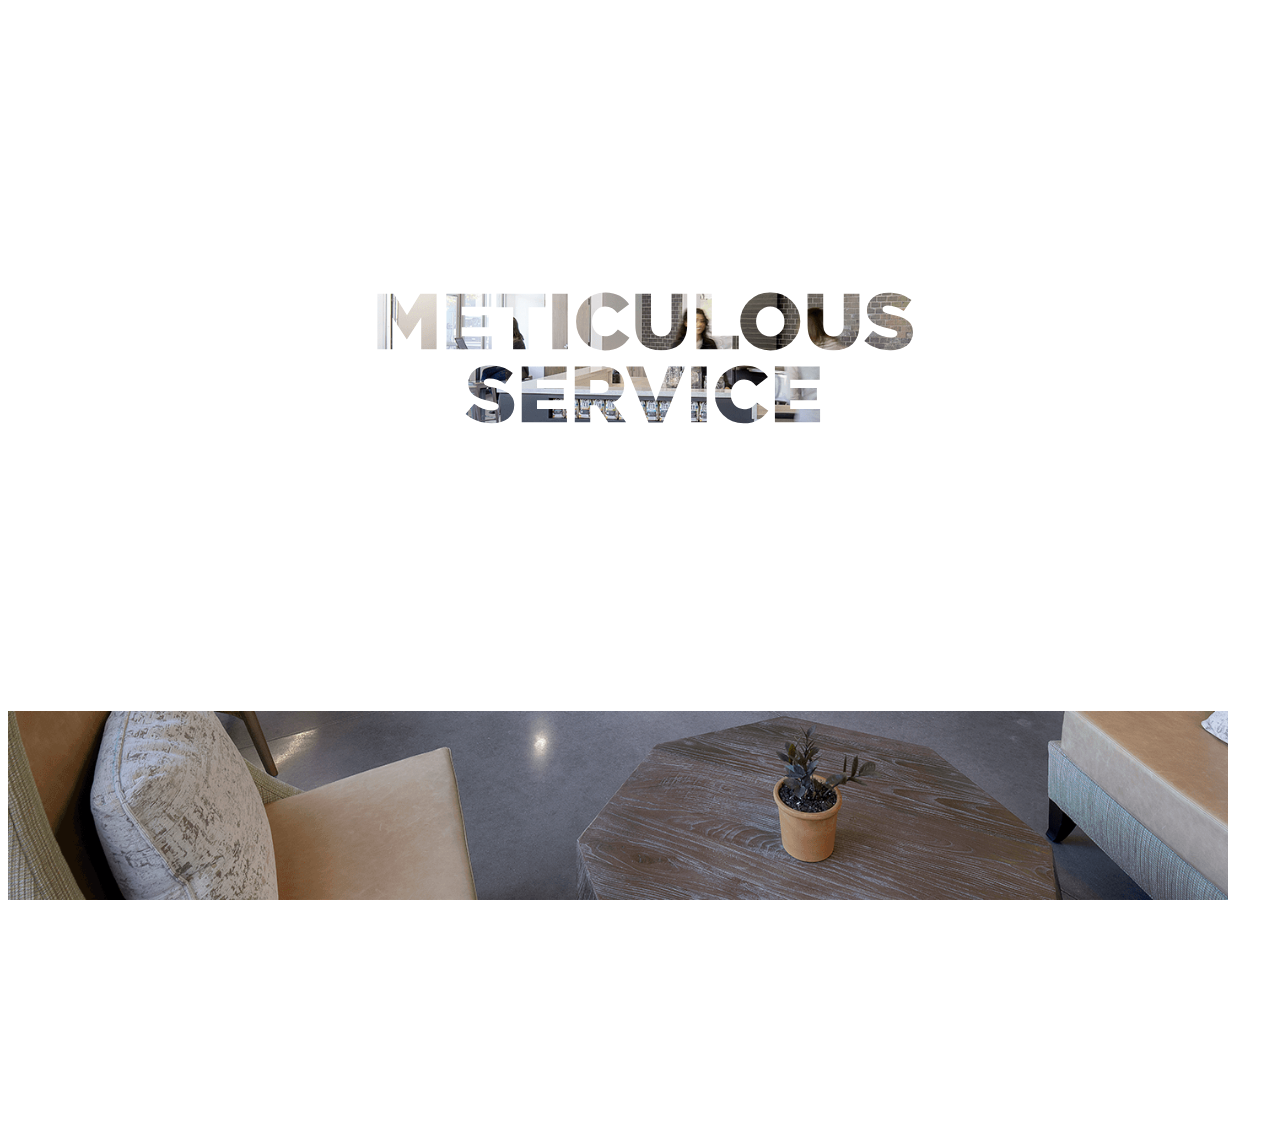
<file: get-ahead.html>
<!doctype html>
<html lang="en">
  <head>
    <!-- Required meta tags -->
    <meta charset="utf-8">
    <meta name="viewport" content="width=device-width, initial-scale=1">

    <!-- Bootstrap CSS -->
    <link href="https://cdn.jsdelivr.net/npm/bootstrap@5.0.0-beta2/dist/css/bootstrap.min.css" rel="stylesheet" integrity="sha384-BmbxuPwQa2lc/FVzBcNJ7UAyJxM6wuqIj61tLrc4wSX0szH/Ev+nYRRuWlolflfl" crossorigin="anonymous">
    <link href="css/style.css" type="text/css" rel="stylesheet">
    <link href="css/fonts/stylesheet.css" type="text/css" rel="stylesheet">
    <title>Hello, world!</title>
  </head>
  <body class="col-12 float-left p-0" id="people">

    <section class="zoom zoom-2 col-12">

      <svg xmlns="http://www.w3.org/2000/svg" viewBox="0 0 1919 1073.001" class="svg2">
  <path id="Exclusion_13" data-name="Exclusion 13" d="M1919,1073H0V0H1919V1073ZM1110.82,551.32a46.444,46.444,0,0,0-17.651,3.382,42.557,42.557,0,0,0-14.029,9.278,43.362,43.362,0,0,0-12.6,31.02v.24a44.914,44.914,0,0,0,3.394,17.368,42,42,0,0,0,23.033,22.811,44.542,44.542,0,0,0,16.894,3.261,52.456,52.456,0,0,0,12.546-1.427,39.377,39.377,0,0,0,18.116-9.963,54.421,54.421,0,0,0,6.538-7.569l-17.52-12.48c-5.042,6.122-10.2,10.2-18.96,10.2a19.2,19.2,0,0,1-8.093-1.734,18.942,18.942,0,0,1-6.338-4.76A24.042,24.042,0,0,1,1090.54,595v-.24a23.615,23.615,0,0,1,5.61-15.69,18.915,18.915,0,0,1,14.43-6.51,20.354,20.354,0,0,1,10.395,2.67,28.543,28.543,0,0,1,7.965,7.17l17.52-13.56a45.237,45.237,0,0,0-6.294-7.091,38.869,38.869,0,0,0-7.88-5.539,40.489,40.489,0,0,0-9.7-3.6A51.648,51.648,0,0,0,1110.82,551.32ZM703.42,609.04l-12.96,15.48c10.024,8.976,24,13.92,39.36,13.92,10.116,0,18.633-2.505,24.63-7.245,6.1-4.825,9.33-11.78,9.33-20.115v-.24a22.216,22.216,0,0,0-2.177-10.129,20.333,20.333,0,0,0-6.238-7.271,38.733,38.733,0,0,0-9.86-5.111,97.611,97.611,0,0,0-13.044-3.649c-6.174-1.4-9.541-2.452-11.625-3.63-2.056-1.163-2.9-2.475-2.9-4.53v-.24a4.542,4.542,0,0,1,2.085-3.825,11.1,11.1,0,0,1,6.315-1.575,35.462,35.462,0,0,1,11.67,2.115,48.515,48.515,0,0,1,11.85,6.165l11.64-16.44c-9.355-7.509-20.66-11.16-34.56-11.16-9.743,0-17.98,2.625-23.82,7.59a24.261,24.261,0,0,0-6.454,8.509,25.923,25.923,0,0,0-2.246,10.781v.24a22.618,22.618,0,0,0,2.436,10.841,20.507,20.507,0,0,0,6.7,7.309,41.256,41.256,0,0,0,10.052,4.834A119.105,119.105,0,0,0,726.1,605.08c5.77,1.336,9.272,2.479,11.355,3.7,1.966,1.158,2.8,2.454,2.8,4.335v.24a4.727,4.727,0,0,1-2.46,4.23,13.836,13.836,0,0,1-7.14,1.53,40.517,40.517,0,0,1-14.16-2.565,47.768,47.768,0,0,1-13.08-7.515h0ZM932.26,553h0l34.08,84.6h21.6l34.08-84.6H996.46l-19.08,53.16L958.3,553H932.26Zm224.761,0v84h68.16V617.2h-45.12V603.88h40.32V585.52h-40.32V572.8h44.52V553Zm-126.36,0v84h23.4V553ZM878.38,611.56h10.2L905.5,637h26.88l-20.04-29.28a28.644,28.644,0,0,0,12.555-9.75,27.318,27.318,0,0,0,4.725-16.05v-.24a30.987,30.987,0,0,0-1.875-11.085,23.464,23.464,0,0,0-5.565-8.475c-5.925-6.052-15.13-9.12-27.36-9.12H855.1v84h23.28V611.561ZM775.06,553v84h68.16V617.2H798.1V603.88h40.32V585.52H798.1V572.8h44.52V553ZM1150.12,441.32a45.972,45.972,0,0,0-32.4,12.795A42.893,42.893,0,0,0,1104.76,485v.24a43.223,43.223,0,0,0,3.405,16.963,42.185,42.185,0,0,0,9.435,13.8,47.432,47.432,0,0,0,64.68-.12A42.892,42.892,0,0,0,1195.24,485v-.24a43.225,43.225,0,0,0-3.405-16.963A42.184,42.184,0,0,0,1182.4,454,45.78,45.78,0,0,0,1150.12,441.32Zm-248.76,0a46.445,46.445,0,0,0-17.651,3.382,42.559,42.559,0,0,0-14.029,9.278A43.362,43.362,0,0,0,857.08,485v.24a44.914,44.914,0,0,0,3.394,17.368,41.993,41.993,0,0,0,23.033,22.811A44.539,44.539,0,0,0,900.4,528.68a52.473,52.473,0,0,0,12.546-1.427,39.378,39.378,0,0,0,18.117-9.963,54.437,54.437,0,0,0,6.538-7.569l-17.52-12.48c-5.042,6.122-10.2,10.2-18.96,10.2a19.2,19.2,0,0,1-8.092-1.734,18.941,18.941,0,0,1-6.337-4.76A24.042,24.042,0,0,1,881.08,485v-.24a23.617,23.617,0,0,1,5.61-15.69,18.913,18.913,0,0,1,14.43-6.51,20.355,20.355,0,0,1,10.4,2.67,28.537,28.537,0,0,1,7.965,7.17L937,458.84a45.27,45.27,0,0,0-6.294-7.091,38.889,38.889,0,0,0-7.88-5.538,40.492,40.492,0,0,0-9.7-3.6A51.644,51.644,0,0,0,901.36,441.32ZM1206.28,443v47.16c0,12.756,3.528,22.532,10.485,29.055a32.242,32.242,0,0,0,12.245,7.041,52.463,52.463,0,0,0,16.149,2.3,53.472,53.472,0,0,0,16.224-2.28,32.643,32.643,0,0,0,12.411-7.05c7.117-6.6,10.725-16.585,10.725-29.67V443h-23.64v47.28c0,5.7-1.423,10.087-4.23,13.05a12.762,12.762,0,0,1-4.883,3.184,18.3,18.3,0,0,1-6.367,1.046,17.654,17.654,0,0,1-6.367-1.089,12.764,12.764,0,0,1-4.882-3.306c-2.807-3.072-4.23-7.609-4.23-13.485V443Zm-259.8,0v47.16c0,12.756,3.528,22.532,10.485,29.055a32.242,32.242,0,0,0,12.245,7.041,52.463,52.463,0,0,0,16.149,2.3,53.476,53.476,0,0,0,16.225-2.28A32.648,32.648,0,0,0,1014,519.23c7.117-6.6,10.725-16.585,10.725-29.67V443h-23.64v47.28c0,5.7-1.423,10.087-4.23,13.05a12.761,12.761,0,0,1-4.883,3.184,18.3,18.3,0,0,1-6.367,1.046,17.656,17.656,0,0,1-6.368-1.089,12.769,12.769,0,0,1-4.882-3.306c-2.807-3.072-4.23-7.609-4.23-13.485V443Zm358.44,56.04-12.96,15.48c10.025,8.976,24,13.92,39.36,13.92,10.116,0,18.634-2.505,24.63-7.245,6.1-4.825,9.33-11.78,9.33-20.115v-.24a22.216,22.216,0,0,0-2.177-10.129,20.336,20.336,0,0,0-6.238-7.271,38.721,38.721,0,0,0-9.86-5.111,97.589,97.589,0,0,0-13.044-3.649c-6.174-1.4-9.542-2.452-11.625-3.63-2.056-1.163-2.895-2.475-2.895-4.53v-.24a4.542,4.542,0,0,1,2.085-3.825,11.106,11.106,0,0,1,6.315-1.575A35.462,35.462,0,0,1,1339.51,463a48.515,48.515,0,0,1,11.85,6.165L1363,452.72c-9.356-7.509-20.661-11.16-34.56-11.16-9.743,0-17.98,2.625-23.82,7.59a24.262,24.262,0,0,0-6.454,8.509,25.923,25.923,0,0,0-2.246,10.781v.24a22.618,22.618,0,0,0,2.436,10.841,20.506,20.506,0,0,0,6.7,7.309,41.255,41.255,0,0,0,10.052,4.834,119.106,119.106,0,0,0,12.493,3.416c5.77,1.336,9.272,2.479,11.355,3.7,1.966,1.158,2.8,2.454,2.8,4.335v.24a4.727,4.727,0,0,1-2.46,4.23,13.833,13.833,0,0,1-7.14,1.53,40.519,40.519,0,0,1-14.16-2.565,47.773,47.773,0,0,1-13.08-7.515h0ZM1038.52,443v84h63.96V506.6H1061.8V443ZM821.2,443v84h23.4V443Zm-84.36,0v20.4h25.2V527h23.28V463.4h25.2V443Zm-75.36,0v84h68.16V507.2H684.52V493.88h40.32V475.52H684.52V462.8H729.04V443Zm-38.04,35.76V527H646.6V443H622l-20.04,32.52L581.92,443h-24.6v84h22.8V479l21.36,32.64h.48l21.478-32.877ZM893.74,593.32H878.38V573.16h15.24c3.95,0,7.054.843,9.225,2.505a8.86,8.86,0,0,1,3.375,7.455v.24a9,9,0,0,1-3.27,7.275C900.781,592.391,897.6,593.32,893.74,593.32Zm256.38-85.64a21.032,21.032,0,0,1-8.723-1.839,20.612,20.612,0,0,1-6.787-4.955,22.532,22.532,0,0,1-4.4-7.228A24.355,24.355,0,0,1,1128.64,485v-.24A23.3,23.3,0,0,1,1134.49,469a20.1,20.1,0,0,1,6.7-4.873,21.883,21.883,0,0,1,17.477.037,20.662,20.662,0,0,1,6.823,4.955,22.469,22.469,0,0,1,4.416,7.228A24.32,24.32,0,0,1,1171.48,485v.24a23.248,23.248,0,0,1-5.865,15.765,20.152,20.152,0,0,1-6.74,4.873A21.415,21.415,0,0,1,1150.12,507.68Z" fill="#fff"/>
</svg>



  <div class="reveal-container col-3 offset-1">
  <h2 class="col-12">
METICULOUS<br><span class="green-underline">SERVICE</span>
    </h2>
    <p class="col-12">
      Concierge-level services that extend far beyond just maintaining your suite. Add real value to your life by taking care of your essential and time-consuming tasks.
      </p>

</div>
<a href="portfolio.html" class="copy-link-green offset-1">WHAT WE DO</a>

      </section>

      <script>

        window.addEventListener(
          "scroll",
          () => {
            document.body.style.setProperty(
              "--scroll",
              window.pageYOffset / (document.body.offsetHeight - window.innerHeight)
            );
          },
          false
        );
      </script>



    </body>
    </html>
</file>
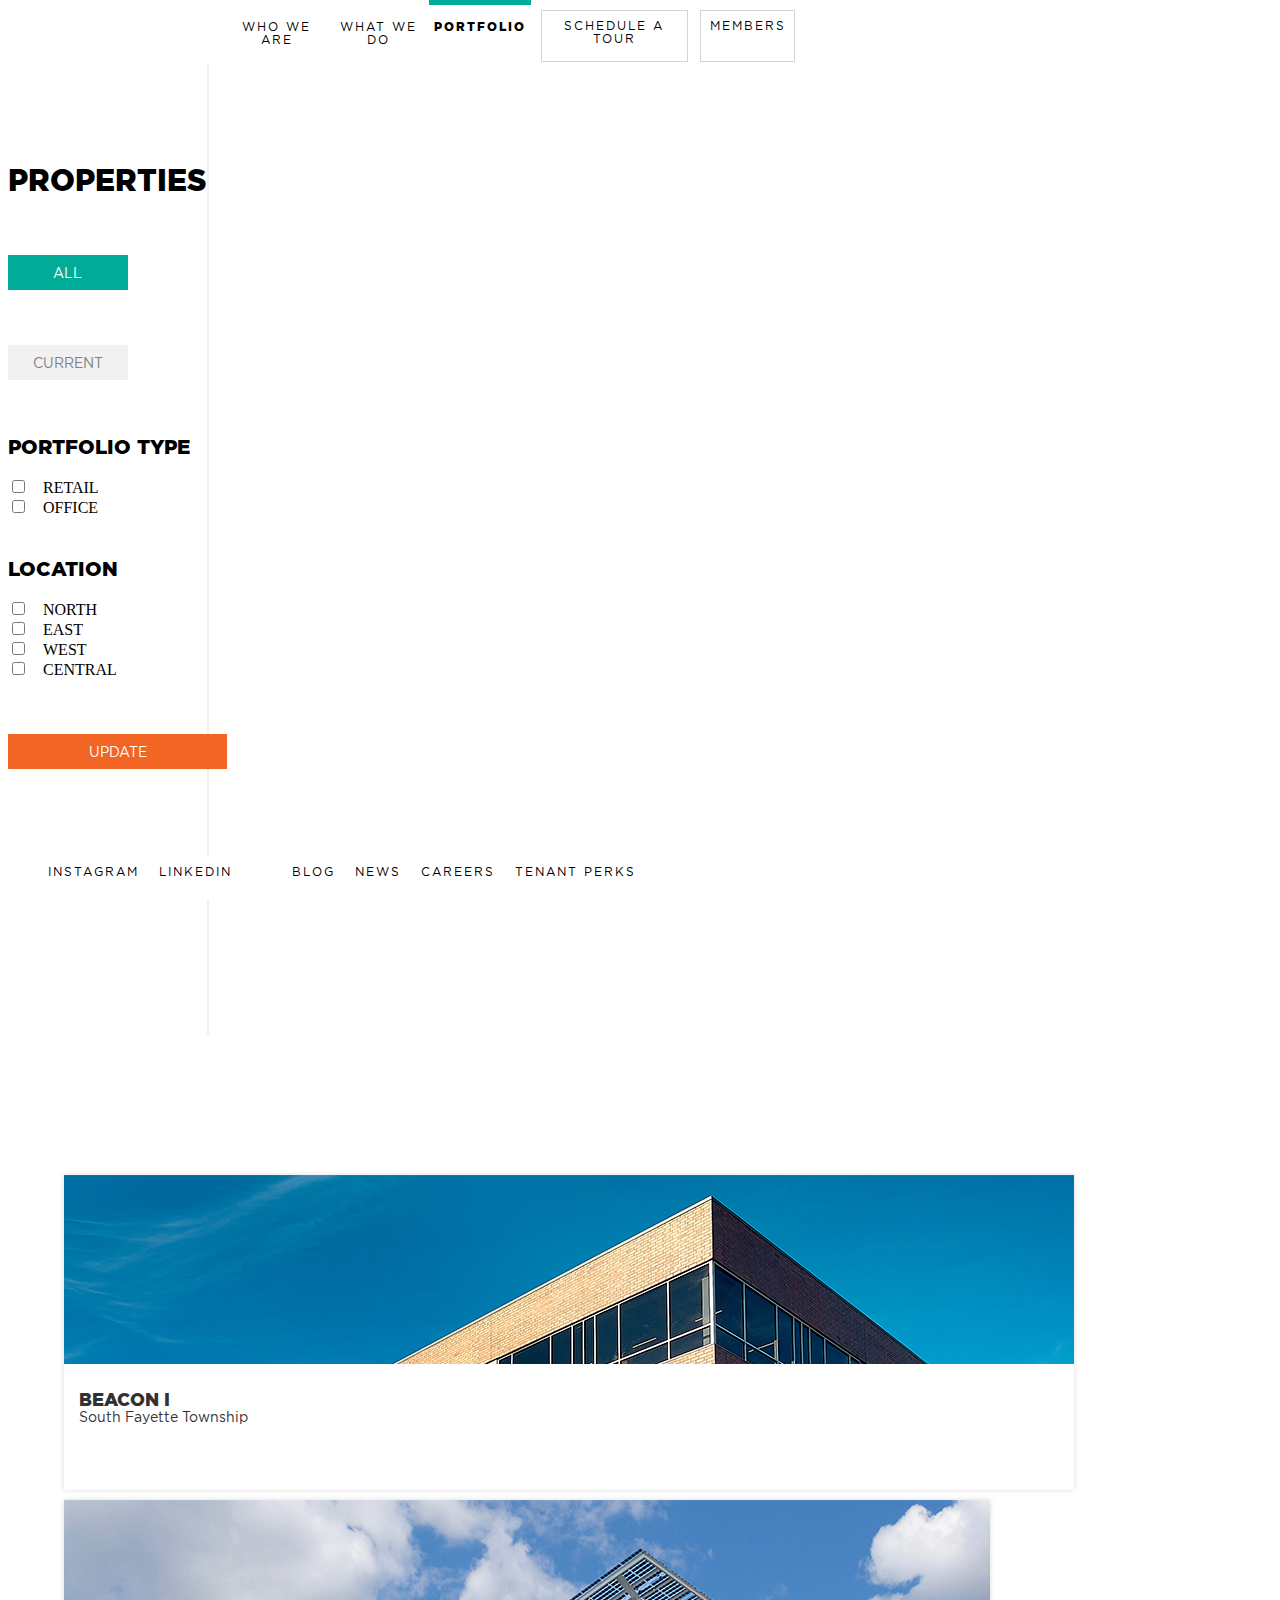
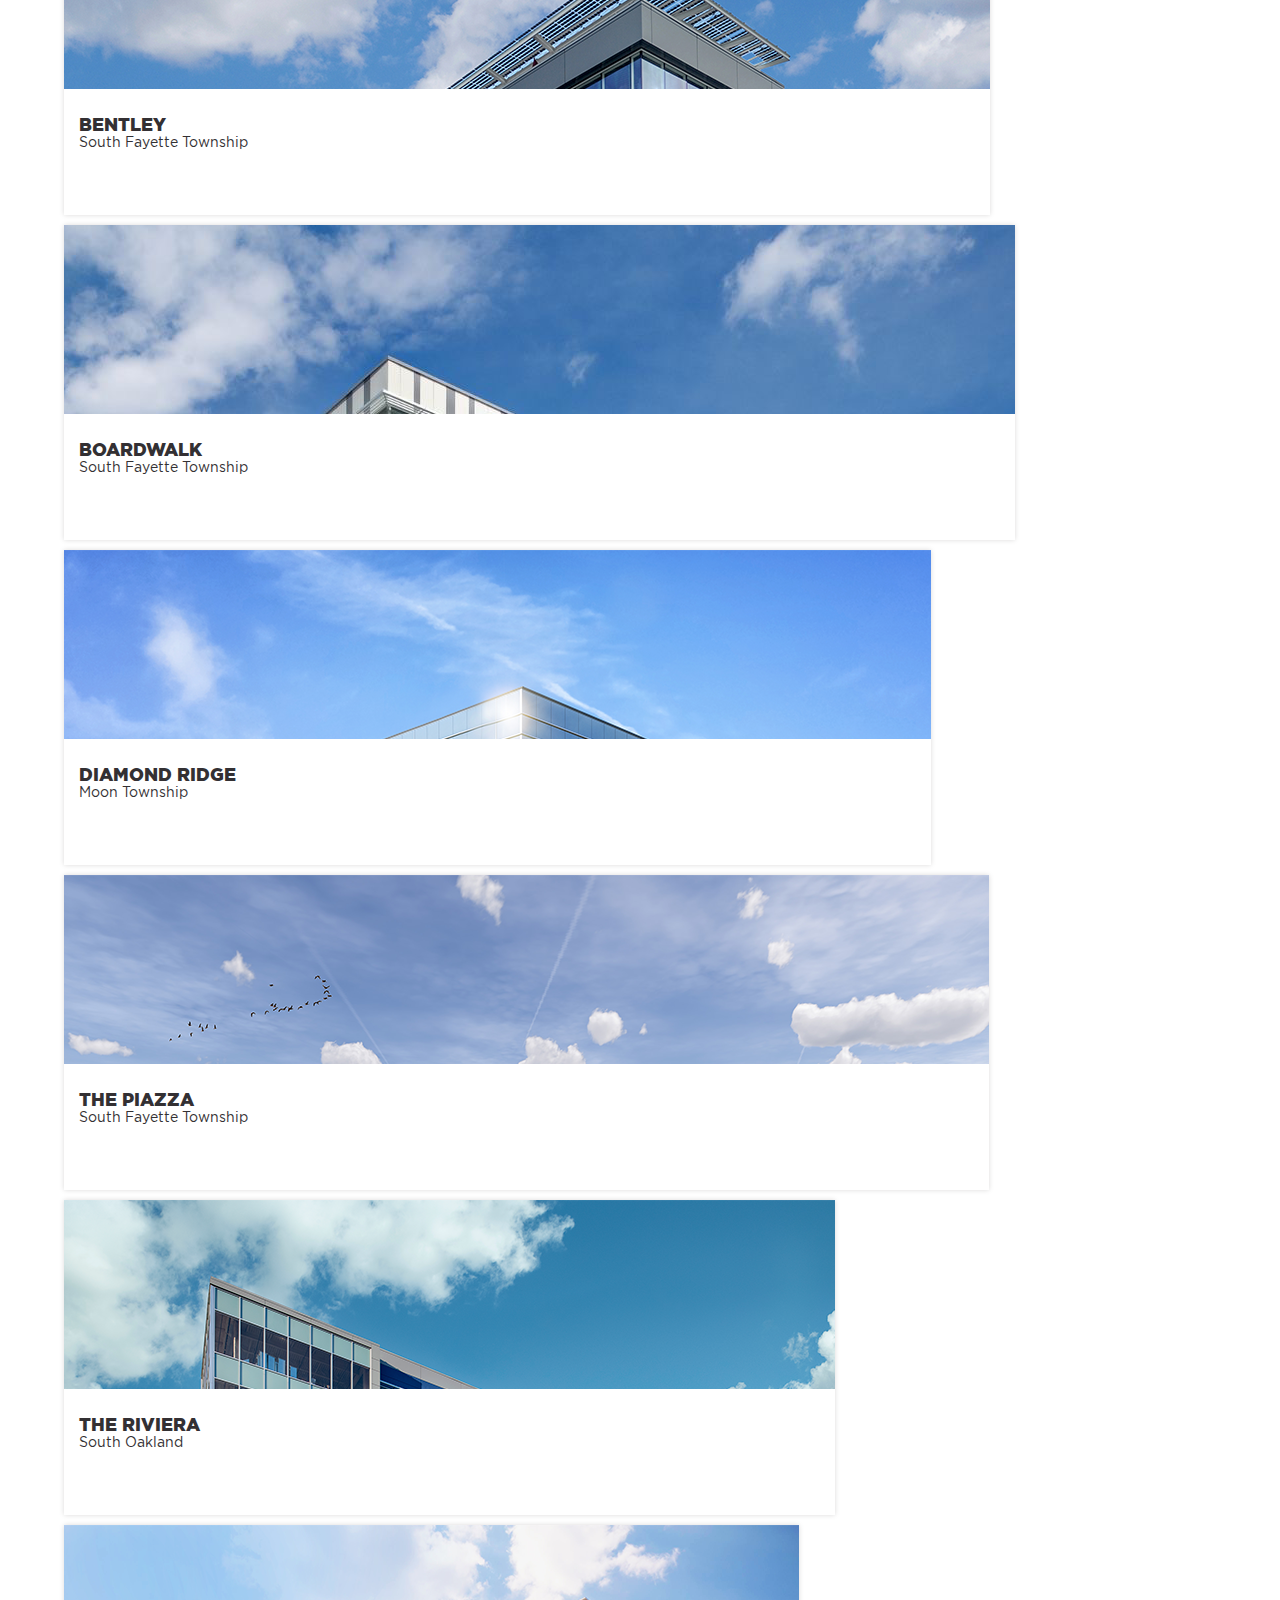
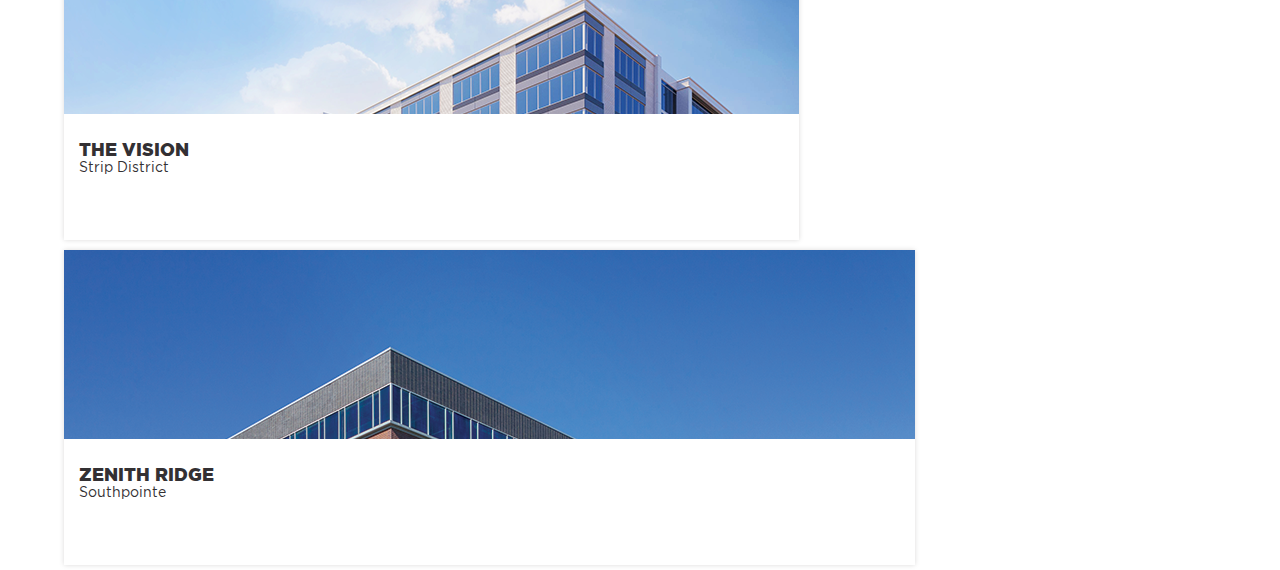
<file: portfolio.html>
<!doctype html>
<html lang="en">
  <head>
    <!-- Required meta tags -->
    <meta charset="utf-8">
    <meta name="viewport" content="width=device-width, initial-scale=1">

    <!-- Bootstrap CSS -->
    <link href="https://cdn.jsdelivr.net/npm/bootstrap@5.0.0-beta2/dist/css/bootstrap.min.css" rel="stylesheet" integrity="sha384-BmbxuPwQa2lc/FVzBcNJ7UAyJxM6wuqIj61tLrc4wSX0szH/Ev+nYRRuWlolflfl" crossorigin="anonymous">
    <link href="css/style.css" type="text/css" rel="stylesheet">
    <link href="css/fonts/stylesheet.css" type="text/css" rel="stylesheet">
    <title>Hello, world!</title>
  </head>
  <body class="col-12 float-left p-0">

    <header class="col-12 float-left p-0">
      <a href="index.html" class="logo col-2"><img src="assets/logo.svg" alt="#" class="col-12"></a>

      <ul class="col-5 offset-1 float-left">
        <li><a href="who-we-are.html">WHO WE ARE</a></li>
        <li><a href="what-we-do.html">WHAT WE DO</a></li>
        <li id="active"><a href="index.html">PORTFOLIO</a></li>
        </ul>

<div class="box-link col-3 offset-1">
        <a href="#" class="box-link box-link-1 col-2">SCHEDULE A TOUR</a>
        <a href="#" class="box-link col-1">MEMBERS</a>
        </div>
      </header>

<div class="col-12 p-0" id="portfolio">
<aside class="col-3 float-left p-0">

  <form class="col-8 offset-2 float-left">
    <h2>PROPERTIES</h2>
    <a href="#" id="portfolio-active">ALL</a>
    <a href="#">CURRENT</a>
    <h3>PORTFOLIO TYPE</h3>
    <input type="checkbox" id="retail" class="checkbox float-left"><label for="retail">RETAIL</label>
    <br>
    <input type="checkbox" id="office" class="checkbox float-left"><label for="office">OFFICE</label>
    <br>
    <h3>LOCATION</h3>
    <input type="checkbox" id="north" class="checkbox float-left"><label for="retail">NORTH</label>
    <br>
    <input type="checkbox" id="east" class="checkbox float-left"><label for="office">EAST</label>
    <br>
    <input type="checkbox" id="west" class="checkbox float-left"><label for="retail">WEST</label>
    <br>
    <input type="checkbox" id="central" class="checkbox float-left"><label for="office">CENTRAL</label>
    <br>
    <a href="#" class="update">UPDATE</a>
    </form>

  </aside>


<section class="col-9 float-left">
<div class="container-p col-3 float-left">
  <div class="portfolio-list col-12 float-left">
    <a href="#">
      <div class="col-12 p-0 portfolio-image-container">
  <img src="assets/images/portfolio/beacon.png" alt="#">
  </div>
<h3>BEACON I</h3>
<p>South Fayette Township</p>
</a>
</div>
</div>


<div class="container-p col-3 float-left">
<div class="portfolio-list col-12 float-left">
  <a href="#">
    <div class="col-12 p-0 portfolio-image-container">
<img src="assets/images/portfolio/bentley.png" alt="#">
</div>
<h3>BENTLEY</h3>
<p>South Fayette Township</p>
</a>
</div>
</div>

<div class="container-p col-3 float-left">
<div class="portfolio-list col-12 float-left">
  <a href="#">
    <div class="col-12 p-0 portfolio-image-container">
<img src="assets/images/portfolio/boardwalk.png" alt="#">
</div>
<h3>BOARDWALK</h3>
<p>South Fayette Township</p>
</a>
</div>
</div>




<div class="container-p col-3 float-left">
<div class="portfolio-list col-12 float-left">
  <a href="#">
    <div class="col-12 p-0 portfolio-image-container">
<img src="assets/images/portfolio/diamond.png" alt="#">
</div>
<h3>DIAMOND RIDGE</h3>
<p>Moon Township</p>
</a>
</div>
</div>

<div class="container-p col-3 float-left">
<div class="portfolio-list col-12 float-left">
  <a href="#">
    <div class="col-12 p-0 portfolio-image-container">
<img src="assets/images/portfolio/piazza.png" alt="#">
</div>
<h3>THE PIAZZA</h3>
<p>South Fayette Township</p>
</a>
</div>
</div>

<div class="container-p col-3 float-left">
<div class="portfolio-list col-12 float-left">
  <a href="#">
    <div class="col-12 p-0 portfolio-image-container">
<img src="assets/images/portfolio/riviera.png" alt="#">
</div>
<h3>THE RIVIERA</h3>
<p>South Oakland</p>
</a>
</div>
</div>

<div class="container-p col-3 float-left">
<div class="portfolio-list col-12 float-left">
  <a href="#">
    <div class="col-12 p-0 portfolio-image-container">
<img src="assets/images/portfolio/visionedit.png" alt="#">
</div>
<h3>THE VISION</h3>
<p>Strip District</p>
</a>
</div>
</div>

<div class="container-p col-3 float-left">
<div class="portfolio-list col-12 float-left">
  <a href="#">
    <div class="col-12 p-0 portfolio-image-container">
<img src="assets/images/portfolio/zenith.png" alt="#">
</div>
<h3>ZENITH RIDGE</h3>
<p>Southpointe</p>
</a>
</div>
</div>

</section>
</div>



  <footer class="col-12 p-0">

    <ul class="col-6">
      <li><a href="https://www.instagram.com/BurnsScaloRE/" target="_blank">INSTAGRAM</a></li>
      <li><a href="#">LINKEDIN</a></li>
  </ul>

  <ul class="col-4 offset-2">
      <li><a href="#">BLOG</a></li>
      <li><a href="#">NEWS</a></li>
      <li><a href="#">CAREERS</a></li>
      <li><a href="#">TENANT PERKS</a></li>
      </ul>

    </footer>


    </body>
    </html>
</file>
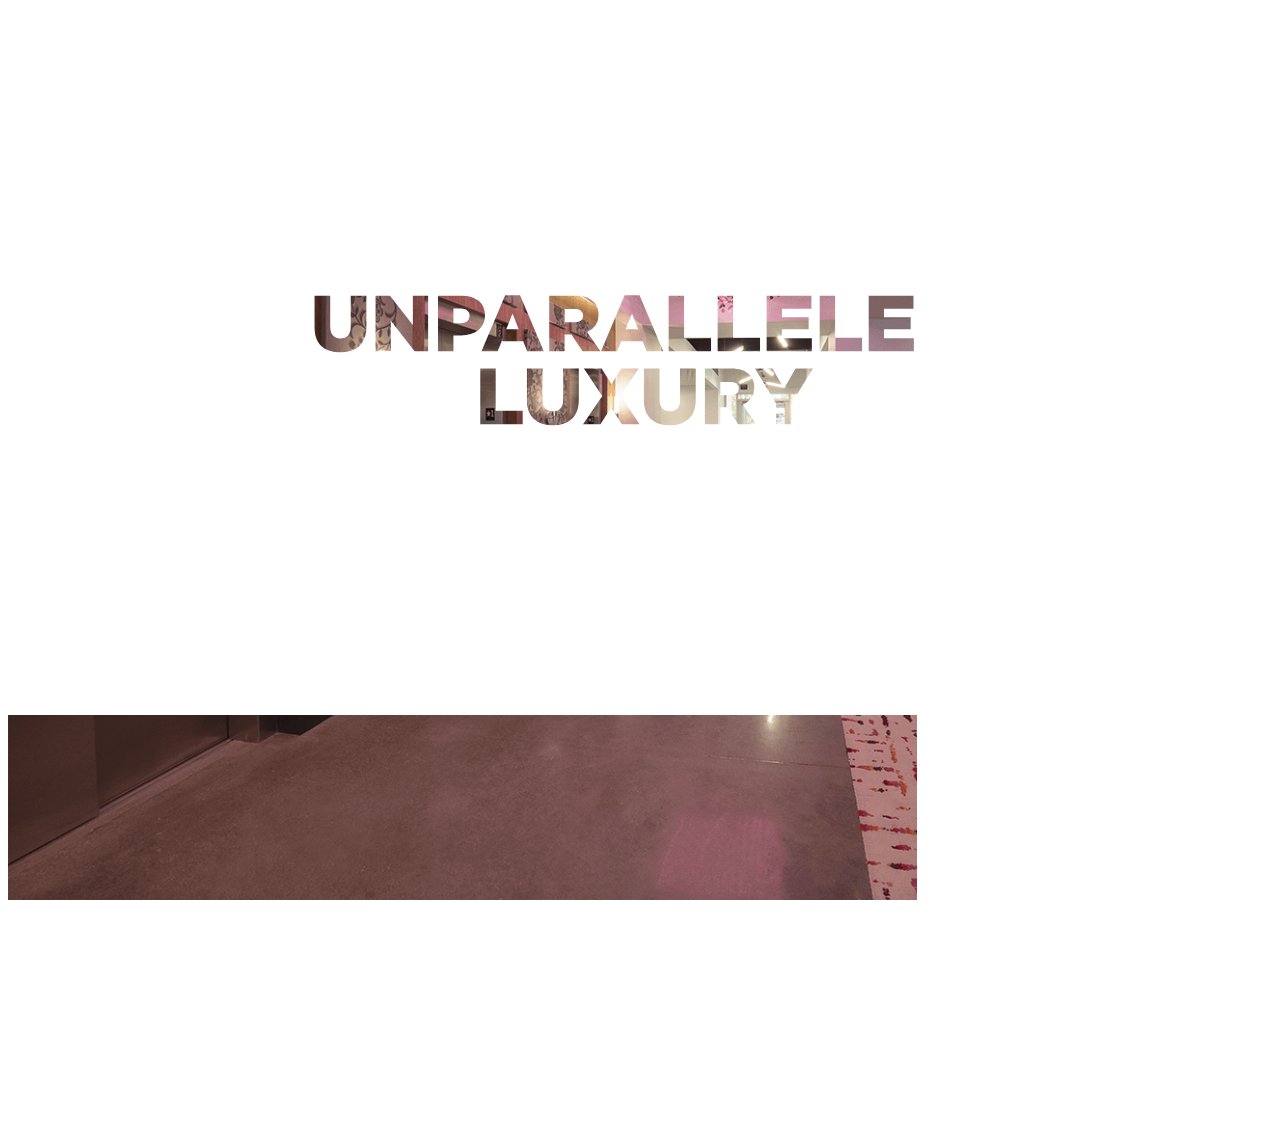
<file: power-of-people.html>
<!doctype html>
<html lang="en">
  <head>
    <!-- Required meta tags -->
    <meta charset="utf-8">
    <meta name="viewport" content="width=device-width, initial-scale=1">

    <!-- Bootstrap CSS -->
    <link href="https://cdn.jsdelivr.net/npm/bootstrap@5.0.0-beta2/dist/css/bootstrap.min.css" rel="stylesheet" integrity="sha384-BmbxuPwQa2lc/FVzBcNJ7UAyJxM6wuqIj61tLrc4wSX0szH/Ev+nYRRuWlolflfl" crossorigin="anonymous">
    <link href="css/style.css" type="text/css" rel="stylesheet">
    <link href="css/fonts/stylesheet.css" type="text/css" rel="stylesheet">
    <title>Hello, world!</title>
  </head>
  <body class="col-12 float-left p-0" id="people">

    <section class="zoom zoom-1 col-12">

  <svg xmlns="http://www.w3.org/2000/svg" viewBox="0 0 1919.001 1079" class="svg1">
  <path id="Exclusion_12" data-name="Exclusion 12" d="M1919,1079H0V0H1919V1079ZM959.32,556v47.16c0,12.756,3.528,22.531,10.485,29.055a32.245,32.245,0,0,0,12.245,7.04,52.466,52.466,0,0,0,16.149,2.3,53.474,53.474,0,0,0,16.224-2.28,32.641,32.641,0,0,0,12.41-7.05c7.117-6.6,10.725-16.585,10.725-29.67V556H1013.92v47.28c0,5.7-1.423,10.087-4.23,13.05a12.761,12.761,0,0,1-4.883,3.184,18.289,18.289,0,0,1-6.367,1.046,17.655,17.655,0,0,1-6.368-1.089,12.768,12.768,0,0,1-4.882-3.306c-2.807-3.072-4.23-7.609-4.23-13.485V556Zm-176.4,0v47.16c0,12.756,3.528,22.531,10.485,29.055a32.245,32.245,0,0,0,12.245,7.04,52.466,52.466,0,0,0,16.149,2.3,53.474,53.474,0,0,0,16.224-2.28,32.644,32.644,0,0,0,12.41-7.05c7.117-6.6,10.725-16.585,10.725-29.67V556H837.52v47.28c0,5.7-1.423,10.087-4.23,13.05a12.761,12.761,0,0,1-4.883,3.184,18.288,18.288,0,0,1-6.367,1.046,17.655,17.655,0,0,1-6.368-1.089,12.768,12.768,0,0,1-4.882-3.306c-2.807-3.072-4.23-7.609-4.23-13.485V556Zm344.04,0,31.92,52.56V640h23.4V608.2L1214.2,556h-26.04l-17.4,30.6L1153.48,556Zm-52.32,58.559h10.2L1101.76,640h26.88l-20.04-29.28a28.649,28.649,0,0,0,12.555-9.75,27.318,27.318,0,0,0,4.725-16.05v-.24a30.988,30.988,0,0,0-1.875-11.085,23.464,23.464,0,0,0-5.565-8.475c-5.925-6.051-15.131-9.12-27.36-9.12h-39.72v84h23.28V614.56ZM910,614.68h0L926.08,640h26.76l-28.8-42.96L951.64,556H925.48l-15,23.639L895.6,556H868.84l27.6,41.279L867.64,640H893.8L910,614.682ZM712.48,556v84h63.96V619.6H735.76V556ZM462.46,446v47.16c0,12.756,3.528,22.532,10.485,29.055a32.242,32.242,0,0,0,12.245,7.04,52.466,52.466,0,0,0,16.149,2.3,53.477,53.477,0,0,0,16.225-2.28,32.648,32.648,0,0,0,12.411-7.05c7.117-6.6,10.725-16.585,10.725-29.67V446H517.06v47.28c0,5.7-1.423,10.087-4.23,13.05a12.763,12.763,0,0,1-4.883,3.184,18.3,18.3,0,0,1-6.367,1.046,17.656,17.656,0,0,1-6.368-1.089,12.769,12.769,0,0,1-4.882-3.306c-2.807-3.072-4.23-7.609-4.23-13.485V446Zm916.08,0v84h31.92c14.52,0,26.72-4.16,35.28-12.03a37.841,37.841,0,0,0,9.371-13.384,43.459,43.459,0,0,0,3.229-16.826v-.24a43.137,43.137,0,0,0-3.188-16.713,36.7,36.7,0,0,0-9.263-13.136c-8.414-7.635-20.5-11.67-34.95-11.67Zm-80.04,0v84h68.16V510.2h-45.12V496.88h40.32V478.52h-40.32V465.8h44.519V446Zm-73.921,0v84h63.96V509.6h-40.68V446Zm-80.04,0v84h68.16V510.2h-45.12V496.88h40.32V478.52h-40.32V465.8h44.52V446Zm-73.92,0v84h63.96V509.6H1093.9V446Zm-73.92,0v84h63.96V509.6h-40.68V446Zm-71.64,69h32.4l6.12,15h24.96l-35.76-84.6H930.34L894.58,530h24.48l6-15Zm-85.32-10.44h10.2L866.86,530h26.88L873.7,500.72a28.65,28.65,0,0,0,12.555-9.75,27.32,27.32,0,0,0,4.725-16.05v-.24a30.987,30.987,0,0,0-1.875-11.085,23.464,23.464,0,0,0-5.565-8.475c-5.925-6.051-15.131-9.12-27.36-9.12H816.46v84H839.74V504.561ZM744.82,515h32.4l6.12,15H808.3l-35.76-84.6H750.1L714.34,530h24.48l6-15ZM648.7,446v84H671.98V506H683.5c10.582,0,19.534-2.661,25.89-7.7a26.036,26.036,0,0,0,7.523-9.467,30.719,30.719,0,0,0,2.708-13.078v-.239a30.541,30.541,0,0,0-2.47-12.46,25.339,25.339,0,0,0-7.025-9.276C704,448.692,695.213,446,684.7,446Zm-71.16,37.92,0,0L613.42,530h20.4V446H610.78v44.4L576.22,446H554.5v84h23.04V483.92ZM1090,596.32h-15.36V576.16h15.24c3.95,0,7.054.843,9.225,2.5a8.858,8.858,0,0,1,3.375,7.455v.24a9,9,0,0,1-3.27,7.275C1097.041,595.392,1093.856,596.32,1090,596.32Zm321.3-86.96h-9.48V466.64h9.48c6.918,0,12.727,1.93,16.8,5.58,4.161,3.729,6.36,9.144,6.36,15.66v.24a23.607,23.607,0,0,1-1.661,9.039,18.1,18.1,0,0,1-4.7,6.665C1424.043,507.446,1418.234,509.36,1411.3,509.36ZM950.74,496.88H931.9L941.38,473l9.359,23.878Zm-180.24,0H751.66L761.14,473l9.359,23.878Zm-87.48-9.12H671.98v-22.2H682.9a20.645,20.645,0,0,1,5.644.713,11.889,11.889,0,0,1,4.226,2.108,9.106,9.106,0,0,1,2.651,3.457,11.772,11.772,0,0,1,.919,4.763v.24a9.948,9.948,0,0,1-3.555,7.935C690.432,486.728,687.056,487.76,683.02,487.76Zm172.08-1.44H839.74V466.16h15.24c3.95,0,7.054.843,9.225,2.505a8.858,8.858,0,0,1,3.375,7.454v.24a9,9,0,0,1-3.27,7.275C862.141,485.392,858.956,486.32,855.1,486.32Z" fill="#fff"/>
</svg>

  <div class="reveal-container col-3 offset-1">
  <h2 class="col-12">
UNPARALLELED <br><span class="turquoise-underline">LUXURY</span>
    </h2>
    <p class="col-12">
For those who seek the ultimate form of design, refinement and luxury, look no further than the Burns Scalo Real Estate.
      </p>

</div>
        <a href="portfolio.html" class="copy-link-turquoise offset-1">SEE OUR WORK</a>
      </section>

      <script>

        window.addEventListener(
          "scroll",
          () => {
            document.body.style.setProperty(
              "--scroll",
              window.pageYOffset / (document.body.offsetHeight - window.innerHeight)
            );
          },
          false
        );
      </script>
<div class="background-grandient">
</div>


    </body>
    </html>
</file>
<file: css/style.css>
/* TYPOGRAPHY */
h1 {
  font-family: gotham; }

h2 {
  font-family: gotham;
  font-weight: 900;
  font-size: 40px;
  line-height: 40px; }

h3 {
  font-family: gotham; }

h4 {
  font-family: macklin;
  font-size: 22px;
  font-style: italic;
  float: left; }

p {
  font-family: gotham;
  font-size: 15px; }

a {
  font-family: gotham; }

li {
  font-family: gotham; }

.green-underline {
  border-bottom: 6px solid #C2D500; }

.turquoise-underline {
  border-bottom: 6px solid #00AC98; }

.orange-underline {
  border-bottom: 6px solid #F26524; }

.small {
  font-family: gotham !important;
  font-weight: 900 !important;
  font-size: 28px;
  padding: 0;
  text-transform: uppercase; }

.giant {
  font-size: 65px; }

/* MAIN STYLES */
html {
  padding-top: 0 !important;
  margin: 0 !important; }

body {
  padding-top: 0px !important;
  margin-top: 0px !important; }

section {
  height: 100vh;
  float: left;
  position: relative; }
  section .copy-container-left {
    height: 50vh;
    width: 41.75vw !important;
    left: 3.25vw;
    margin-top: 25vh;
    background-color: #f2f2f2;
    position: absolute;
    z-index: -1;
    margin-left: 5vw !important; }
    section .copy-container-left h2 {
      float: left;
      margin-top: 50px;
      margin-bottom: 15px; }
    section .copy-container-left p {
      float: left; }
    section .copy-container-left ul {
      float: left;
      list-style: none; }
      section .copy-container-left ul li {
        margin-top: 10px; }
  section .copy-container-right {
    height: 50vh;
    margin-top: 25vh;
    background-color: #f2f2f2;
    position: absolute;
    z-index: -1;
    float: right; }
    section .copy-container-right h2 {
      float: left;
      margin-top: 50px;
      margin-bottom: 15px; }
    section .copy-container-right p {
      float: left; }
    section .copy-container-right ul {
      float: left;
      list-style: none; }
      section .copy-container-right ul li {
        margin-top: 10px; }
  section .copy-top {
    z-index: 9;
    background-color: rgba(229, 229, 229, 0.5) !important;
    position: absolute; }
    section .copy-top div {
      float: left; }
    section .copy-top a:hover {
      opacity: .75; }
    section .copy-top .image-container-left {
      z-index: 0 !important; }
      section .copy-top .image-container-left img {
        z-index: 0 !important; }
    section .copy-top .image-container-right {
      z-index: 0; }
  section .copy-link-green {
    background-color: #C2D500;
    font-family: gotham;
    float: left;
    text-align: center;
    color: white;
    text-decoration: none;
    padding: 10px;
    margin-top: 25px; }
  section .copy-link-turquoise {
    background-color: #00AC98;
    font-family: gotham;
    float: left;
    text-align: center;
    color: white;
    text-decoration: none;
    padding: 10px;
    margin-top: 25px; }
  section .copy-link-orange {
    background-color: #F26524;
    font-family: gotham;
    float: left;
    text-align: center;
    color: white;
    text-decoration: none;
    padding: 10px;
    margin-top: 25px; }
  section .image-container-right {
    float: right;
    height: 75vh;
    margin-top: 12.5vh;
    overflow: hidden;
    z-index: 0 !important; }
    section .image-container-right img {
      height: 100% !important;
      width: auto; }
  section .image-container-left {
    float: left;
    height: 75vh;
    margin-top: 12.5vh;
    overflow: hidden;
    z-index: -1 !important;
    position: absolute; }
    section .image-container-left img {
      height: 100% !important;
      width: auto; }

.scroll-container {
  height: 100vh;
  overflow-y: scroll;
  scroll-snap-type: y mandatory; }

section {
  height: 100vh;
  scroll-snap-align: center; }

/* HEADER */
header {
  background-color: white;
  height: 8vh;
  margin-top: 0 !important;
  padding-top: 0;
  position: fixed;
  z-index: 10;
  max-height: 65px; }
  header .logo {
    padding-top: 15px;
    padding-left: 10vh; }
  header a {
    float: left;
    text-decoration: none; }
  header ul {
    list-style: none;
    padding-top: 0 !important;
    margin-top: 0 !important;
    float: left;
    padding-left: 10vw; }
    header ul li {
      margin-top: 0;
      float: left;
      width: 33.33%;
      text-align: center; }
      header ul li a {
        float: left;
        color: black;
        padding-top: 20px;
        font-size: 12px;
        letter-spacing: 2px;
        width: 100%; }
      header ul li a:hover {
        border-top: 5px solid #F26524;
        padding-top: 15px;
        color: black; }
  header #active a {
    border-top: 5px solid #00AC98;
    padding-top: 15px;
    color: black;
    font-weight: bold; }
  header .box-link {
    float: left;
    padding: 10px;
    max-height: 35px !important; }
    header .box-link .box-link-1 {
      width: 50% !important;
      margin-right: 5%; }
    header .box-link a {
      padding: 7.5px;
      float: left;
      color: black;
      text-align: center;
      width: 30%;
      font-size: 12px;
      letter-spacing: 2px;
      border: 1px solid lightgray;
      height: 5vh !important; }
    header .box-link a:hover {
      color: white;
      background-color: #F26524;
      border: 1px solid #F26524; }

/* PEOPLE SECTION */
#people {
  height: 125vh !important;
  position: relative; }
  #people h2 {
    margin-bottom: 25px; }
  #people img {
    height: auto;
    position: absolute; }

/* ANIMATION */
iframe {
  height: 100vh; }

#people .svg1 {
  position: fixed;
  animation: scale 1s linear infinite;
  animation-play-state: paused;
  animation-delay: calc(var(--scroll) * -.01s);
  animation-iteration-count: 1;
  animation-fill-mode: both;
  top: 0vh; }
@keyframes scale {
  to {
    transform: scale(15000) translateY(2500px) translateX(-23vw); } }
#people .svg2 {
  position: fixed;
  animation: scale2 1s linear infinite;
  animation-play-state: paused;
  animation-delay: calc(var(--scroll) * -.01s);
  animation-iteration-count: 1;
  animation-fill-mode: both;
  top: 0vh; }
@keyframes scale2 {
  to {
    transform: scale(15000) translateY(-5000px) translateX(-50vw); } }
/* CLOSE #PEOPLE */
.zoom {
  position: fixed;
  height: 100vh;
  background-repeat: no-repeat;
  background-size: cover; }

.zoom-1 {
  background-image: url("../assets/images/unparalleled-luxe.png"); }
  .zoom-1 h2 {
    color: white !important; }
  .zoom-1 p {
    color: white !important; }

.zoom-2 {
  background-image: url("../assets/images/meticulous.png"); }

.reveal-container {
  margin-top: 15vh; }

/* HOME PAGE */
.home-1 {
  overflow: hidden; }
  .home-1 .svg-v-1 {
    position: absolute;
    left: 8.25vw; }
  .home-1 .svg-v-2 {
    position: absolute;
    left: 50vw; }
  .home-1 .svg-h-1 {
    position: absolute;
    top: 25vh;
    z-index: 5 !important; }
  .home-1 .svg-h-2 {
    position: absolute;
    top: 75vh;
    z-index: 5 !important; }

.who-1 {
  overflow: hidden; }
  .who-1 .svg-v-1 {
    position: absolute;
    left: 8.25vw; }
  .who-1 .svg-v-2 {
    position: absolute;
    left: 50vw; }
  .who-1 .svg-h-1 {
    position: absolute;
    top: 25vh; }
  .who-1 .svg-h-2 {
    position: absolute;
    top: 75vh; }

.who-2 {
  overflow: hidden;
  position: relative; }
  .who-2 .svg-v-3 {
    position: absolute;
    right: 8.25vw; }
  .who-2 .svg-v-4 {
    position: absolute;
    left: 50vw; }
  .who-2 .svg-h-3 {
    position: absolute;
    top: 25vh; }
  .who-2 .svg-h-4 {
    position: absolute;
    bottom: 25vh; }

/* FOOTER */
footer {
  float: left;
  position: fixed;
  bottom: 0;
  height: 5vh;
  background-color: white;
  z-index: 10; }
  footer ul {
    float: left !important;
    list-style: none;
    margin-top: 10px; }
  footer li {
    float: left;
    padding-right: 20px; }
  footer a {
    float: left;
    color: black;
    font-size: 12px;
    letter-spacing: 2px;
    text-decoration: none; }
  footer a:hover {
    text-decoration: none;
    color: gray; }

/* CLOSE FOOTER */
/* HOME */
#home-main {
  height: 100vh;
  float: left;
  position: relative;
  z-index: 0;
  overflow: hidden; }
  #home-main .video-background {
    width: 100vw;
    height: auto;
    z-index: 0; }
  #home-main h2 {
    position: absolute;
    left: 10vh;
    bottom: 10vh;
    z-index: 1;
    color: white;
    font-style: italic;
    font-family: macklin;
    font-weight: 600; }

#home-2 {
  overflow: hidden;
  position: relative; }
  #home-2 .svg-v-3 {
    position: absolute;
    right: 8.25vw; }
  #home-2 .svg-v-4 {
    position: absolute;
    left: 50vw; }
  #home-2 .svg-h-3 {
    position: absolute;
    top: 25vh; }
  #home-2 .svg-h-4 {
    position: absolute;
    bottom: 25vh; }

/* */
#home-3 {
  overflow: hidden;
  position: relative; }
  #home-3 .svg-v-3 {
    position: absolute;
    right: 8.25vw; }
  #home-3 .svg-v-4 {
    position: absolute;
    right: 41.5vw; }
  #home-3 .svg-h-3 {
    position: absolute;
    top: 25vh; }
  #home-3 .svg-h-4 {
    position: absolute;
    bottom: 25vh; }

/* PORTFOLIO */
/* PORTFOLIO PAGE */
#portfolio section {
  padding-top: 15vh;
  float: left;
  padding-left: 4vw;
  padding-right: 4vw; }
#portfolio aside {
  padding-top: 15vh !important;
  border-right: 2px solid #f1f1f1;
  height: 100vh;
  float: left; }
  #portfolio aside h2 {
    font-size: 30px;
    font-weight: bold;
    font-family: gotham;
    margin-bottom: 55px; }
  #portfolio aside h3 {
    font-size: 20px;
    font-weight: bold;
    margin-top: 40px;
    font-family: gotham; }
  #portfolio aside a {
    margin: 0;
    float: left;
    padding: 10px;
    font-family: gotham;
    text-transform: uppercase;
    background-color: #f1f1f1;
    width: 50%;
    text-align: center;
    color: grey;
    text-decoration: none;
    font-size: 14px;
    margin-bottom: 55px; }
  #portfolio aside #portfolio-active {
    background-color: #00AC98;
    color: white; }
  #portfolio aside a:hover {
    color: grey; }
  #portfolio aside label {
    margin-left: 15px; }
  #portfolio aside .update {
    width: 100%;
    margin-top: 55px;
    background-color: #F26524;
    color: white; }
  #portfolio aside .update:hover {
    color: white; }
#portfolio .container-p {
  padding: 5px;
  float: left !important; }
#portfolio .portfolio-list {
  box-shadow: 0px 0px 5px #DBDADA;
  float: left;
  height: 35vh; }
  #portfolio .portfolio-list a {
    text-decoration: none; }
  #portfolio .portfolio-list img {
    width: 100%; }
  #portfolio .portfolio-list h3 {
    font-family: gotham;
    color: #333033;
    font-size: 18px;
    padding-left: 15px;
    padding-top: 25px;
    margin: 0; }
  #portfolio .portfolio-list p {
    font-size: 14px;
    font-family: gotham;
    padding-left: 15px;
    color: #333033;
    padding-bottom: 15px;
    margin: 0; }
#portfolio .portfolio-image-container {
  min-height: 60%;
  height: 60% !important;
  overflow: hidden; }
  #portfolio .portfolio-image-container img {
    width: 100%;
    height: auto; }

/* CLOSE PORTFOLIO */

/*# sourceMappingURL=style.css.map */
</file>
<file: css/fonts/stylesheet.css>
/*!
 * Web Fonts from Fontspring.com
 *
 * All OpenType features and all extended glyphs have been removed.
 * Fully installable fonts can be purchased at http://www.fontspring.com
 *
 * The fonts included in this stylesheet are subject to the End User License you purchased
 * from Fontspring. The fonts are protected under domestic and international trademark and
 * copyright law. You are prohibited from modifying, reverse engineering, duplicating, or
 * distributing this font software.
 *
 * (c) 2010-2020 Fontspring
 *
 *
 *
 *
 * The fonts included are copyrighted by the vendor listed below.
 *
 * Vendor:      Horizon Type
 * License URL: https://www.fontspring.com/licenses/horizon-type/webfont
 *
 *
 */

@font-face {
    font-family: 'gotham';
    src: url('gotham-book.woff2') format('woff2'),
         url('gotham-book.woff') format('woff');
    font-weight: 300;
    font-style: normal;
}

@font-face {
    font-family: 'gotham';
    src: url('gotham-bold.woff2') format('woff2'),
         url('gotham-bold.woff') format('woff');
    font-weight: 600;
    font-style: normal;
}

@font-face {
    font-family: 'gotham';
    src: url('gotham-black.woff2') format('woff2'),
         url('gotham-black.woff') format('woff');
    font-weight: 900;
    font-style: normal;
}

@font-face {
    font-family: 'macklin';
    src: url('macklin-display-bold-italic.woff2') format('woff2'),
         url('macklin-display-bold-italic.woff') format('woff');
    font-weight: 600;
    font-style: italic;
}
</file>
